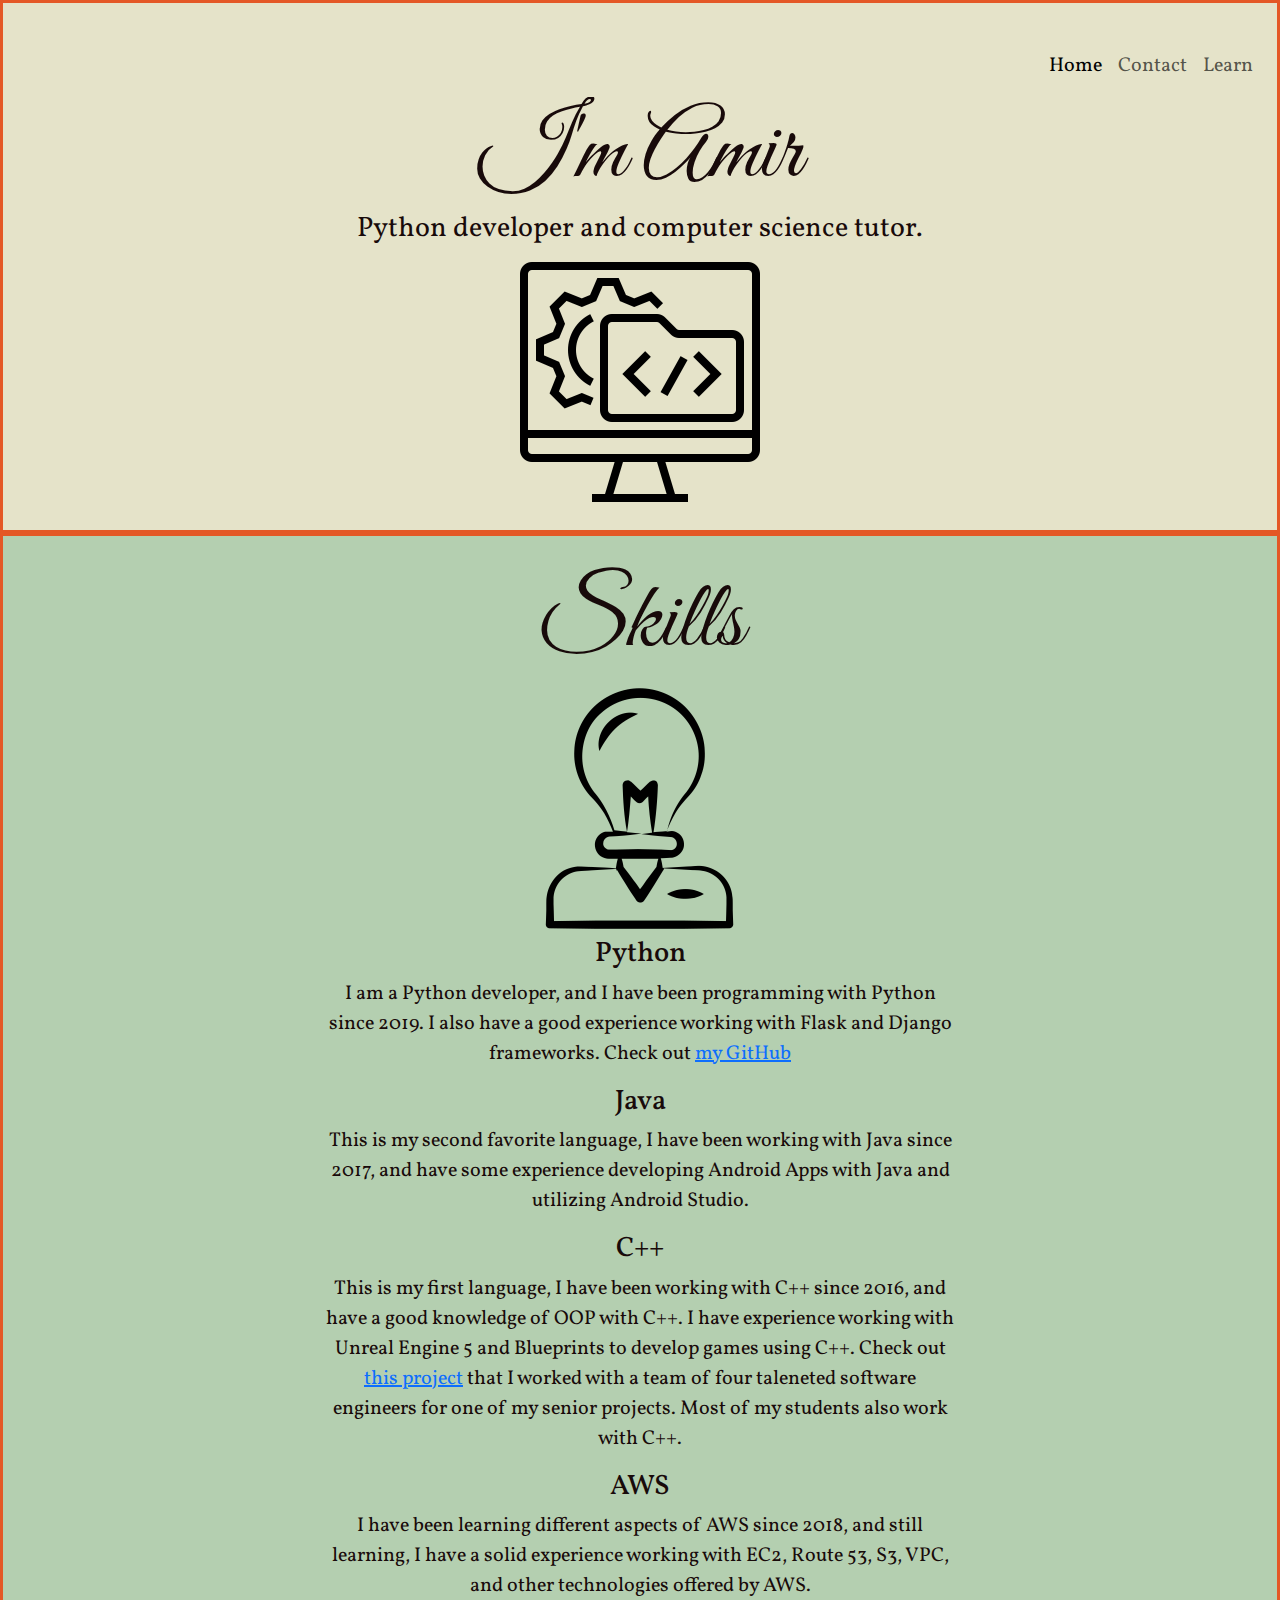
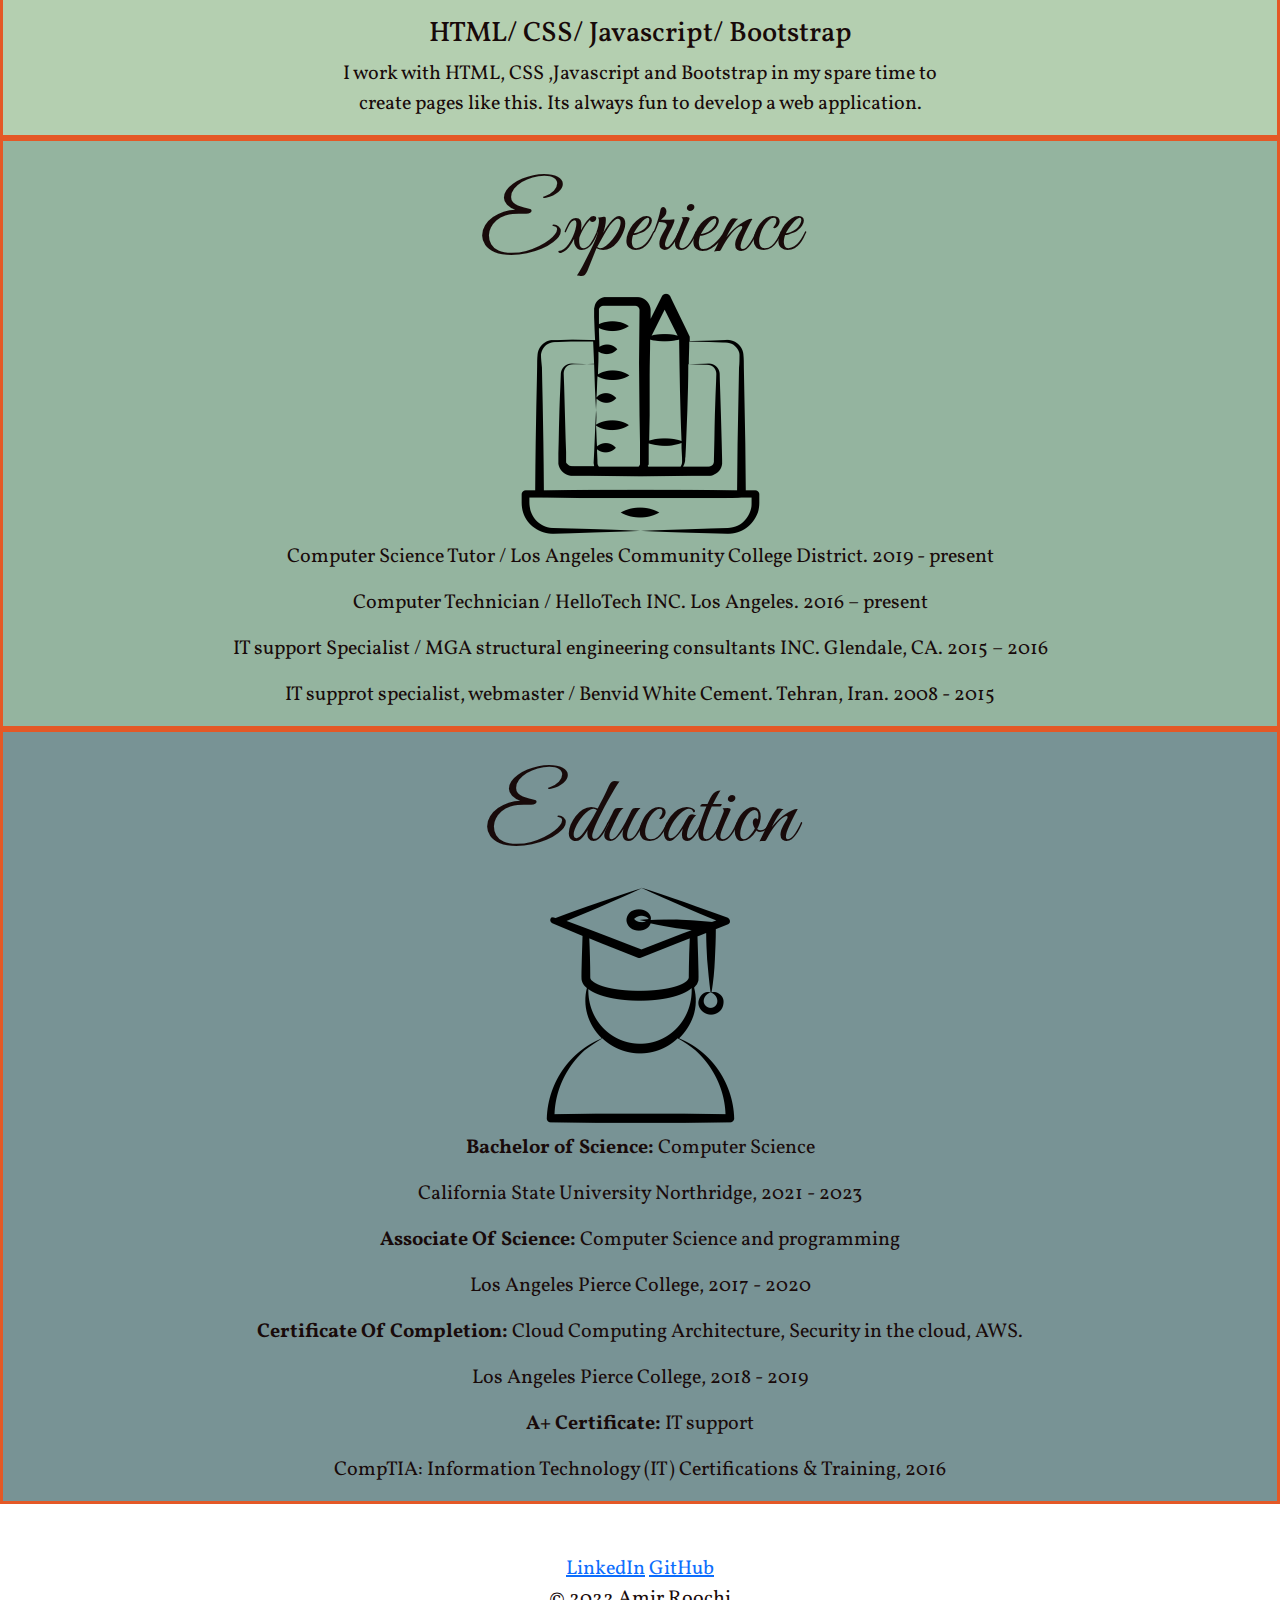
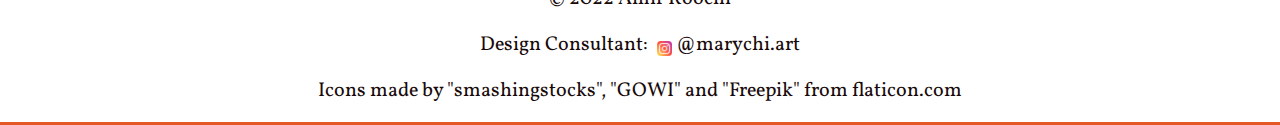
<file: index.html>
<!DOCTYPE html>
<html lang="en" dir="ltr">
  <head>
    <meta name="viewport" content="width=device-width, initial-scale=1">
    <meta charset="utf-8">
    <meta name="description:" content="This is my personal website, with some lessons in computer science, such as different algorithms, and data structures.">
    <meta name="keywords" content="binary tree, binary search, arrays, graphs, computer science, c++, java, python, algorithms, sort algorithms">
    <link href="https://cdn.jsdelivr.net/npm/bootstrap@5.0.0/dist/css/bootstrap.min.css" rel="stylesheet" >
    <script src="https://cdn.jsdelivr.net/npm/@popperjs/core@2.9.2/dist/umd/popper.min.js" ></script>
    <script src="https://cdn.jsdelivr.net/npm/bootstrap@5.0.1/dist/js/bootstrap.min.js" integrity="sha384-Atwg2Pkwv9vp0ygtn1JAojH0nYbwNJLPhwyoVbhoPwBhjQPR5VtM2+xf0Uwh9KtT" crossorigin="anonymous"></script>
    <link href="https://cdn.jsdelivr.net/npm/bootstrap@5.2.0/dist/css/bootstrap.min.css" rel="stylesheet" integrity="sha384-gH2yIJqKdNHPEq0n4Mqa/HGKIhSkIHeL5AyhkYV8i59U5AR6csBvApHHNl/vI1Bx" crossorigin="anonymous">
    <link rel="preconnect" href="https://fonts.googleapis.com">
    <link rel="preconnect" href="https://fonts.gstatic.com" crossorigin>
    <link href="https://fonts.googleapis.com/css2?family=Great+Vibes&family=Vollkorn:ital@1&family=Yellowtail&display=swap" rel="stylesheet">
    <link href="https://cdn.jsdelivr.net/npm/bootstrap@5.3.0-alpha1/dist/css/bootstrap.min.css" rel="stylesheet" integrity="sha384-GLhlTQ8iRABdZLl6O3oVMWSktQOp6b7In1Zl3/Jr59b6EGGoI1aFkw7cmDA6j6gD" crossorigin="anonymous">
    <script src="https://cdn.jsdelivr.net/npm/@popperjs/core@2.11.6/dist/umd/popper.min.js" integrity="sha384-oBqDVmMz9ATKxIep9tiCxS/Z9fNfEXiDAYTujMAeBAsjFuCZSmKbSSUnQlmh/jp3" crossorigin="anonymous"></script>
    <script src="https://cdn.jsdelivr.net/npm/bootstrap@5.3.0-alpha1/dist/js/bootstrap.min.js" integrity="sha384-mQ93GR66B00ZXjt0YO5KlohRA5SY2XofN4zfuZxLkoj1gXtW8ANNCe9d5Y3eG5eD" crossorigin="anonymous"></script>
    <link rel="stylesheet" href="css/styles.css">
    <link rel="icon" href="favicon.ico">
    <title>Amir Roochi</title>
  </head>
  <body>


    <!-- <div class="top-box" style="padding-bottom: 20px">
      <div class="dropdown menu">
    <button class="btn btn-secondary dropdown-toggle" type="button" data-bs-toggle="dropdown" aria-expanded="false">
      Menu
    </button>
    <ul class="dropdown-menu">
      <li><a class="dropdown-item" href="#">Action</a></li>
      <li><a class="dropdown-item" href="#">Another action</a></li>
      <li><a class="dropdown-item" href="#">Something else here</a></li>
    </ul>
  </div> -->
      <!-- <div class="menu">
        <button class="btn btn-dark" type="button" name="button">Home</button>
        <button onclick="document.location='contact.html'" class="btn btn-dark" type="button" name="button">Contact</button>
        <button onclick="document.location='lessons.html'" class="btn btn-dark" type="button" name="button">Lessons</button>
        <button onclick="location.href='https://github.com/AmirRoochi'" class="btn btn-dark" type="button" name="button">GitHub</button>
      </div> -->

    <div class="top-box" style="padding-bottom: 20px">
      <nav class="navbar navbar-expand-lg menu-bar">
    <div class="container-fluid">
      <!-- <a class="navbar-brand" href="#">Navbar</a> -->
      <button class="navbar-toggler" type="button" data-bs-toggle="collapse" data-bs-target="#navbarTogglerDemo02" aria-controls="navbarTogglerDemo02" aria-expanded="false" aria-label="Toggle navigation">
        <span class="navbar-toggler-icon"></span>
      </button>
      <div class="collapse navbar-collapse" id="navbarTogglerDemo02">
        <ul class="navbar-nav me-1">
          <li class="nav-item">
            <a class="nav-link active" aria-current="page" href="./index.html">Home</a>
          </li>
          <li class="nav-item">
            <a class="nav-link" href="./contact.html">Contact</a>
          </li>
          <li class="nav-item">
            <a class="nav-link" href="./lessons.html">Learn</a>
          </li>
        </ul>
        <!-- <form class="d-flex" role="search">
          <input class="form-control me-2" type="search" placeholder="Search" aria-label="Search">
          <button class="btn btn-outline-success" type="submit">Search</button>
        </form> -->
      </div>
    </div>
  </nav>
        <h1>I'm Amir</h1>
        <h3 style="font-weight: normal;">Python developer and computer science tutor.</h3>
        <img src="images/sw.png" alt="software development image">
    </div>

      <div class="skills-box">
        <h1>Skills</h1>
        <img src="images/skills.png" alt="skills image">
        <div>
          <h3>Python</h3>
          <p>I am a Python developer, and I have been programming with Python since 2019. I also have a good experience working with Flask and Django frameworks. Check out <a href="https://github.com/AmirRoochi">my GitHub</a></p>
        </div>
        <div>
          <h3>Java</h3>
          <p>This is my second favorite language, I have been working with Java since 2017, and have some experience developing Android Apps with Java and utilizing Android Studio.</p>
        </div>
        <div>
          <h3>C++</h3>
          <p>This is my first language, I have been working with C++ since 2016, and have a good knowledge of OOP with C++. 
            I have experience working with Unreal Engine 5 and Blueprints to develop games using C++. Check out <a href="https://store.steampowered.com/app/2442050/Edmund_and_Eliza/">this project</a>
            that I worked with a team of four taleneted software engineers for one of my senior projects. 
            Most of my students also work with C++.</p>
        </div>
        <div>
          <h3>AWS</h3>
          <p>I have been learning different aspects of AWS since 2018, and still learning, I have a solid experience working with EC2, Route 53, S3, VPC, and other technologies offered by AWS.</p>
        </div>
        <div>
          <h3>HTML/ CSS/ Javascript/ Bootstrap</h3>
          <p>I work with HTML, CSS ,Javascript and Bootstrap in my spare time to create pages like this. Its always fun to develop a web application. </p>
        </div>
      </div>

      <div class="experience-box">
        <h1>Experience</h1>
        <img src="images/exp.png" alt="experience image">
        <p>Computer Science Tutor / Los Angeles Community College District. 2019 - present</p>
        <p>Computer Technician / HelloTech INC. Los Angeles. 2016 – present</p>
        <p>IT support Specialist / MGA structural engineering consultants INC. Glendale, CA. 2015 – 2016</p>
        <p>IT supprot specialist, webmaster / Benvid White Cement. Tehran, Iran. 2008 - 2015</p>
      </div>

      <div class="education-box">
        <h1>Education</h1>
          <img src="images/grad.png" alt="education image">
            <p><strong>Bachelor of Science:</strong> Computer Science</p>
            <p>California State University Northridge, 2021 - 2023</p>
            <p><strong>Associate Of Science:</strong> Computer Science and programming</p>
            <p>Los Angeles Pierce College, 2017 - 2020</p>
            <p><strong>Certificate Of Completion:</strong> Cloud Computing Architecture, Security in the cloud, AWS.</p>
            <p>Los Angeles Pierce College, 2018 - 2019</p>
            <p><strong>A+ Certificate:</strong> IT support</p>
            <p>CompTIA: Information Technology (IT) Certifications & Training, 2016</p>

      </div>


    <footer>
      <a class="footer-link" href="https://www.linkedin.com/in/amir-roochi">LinkedIn</a>
      <a class="footer-link" href="https://github.com/AmirRoochi">GitHub</a>
      <p>© 2022 Amir Roochi</p>
      <p>Design Consultant: <img class="instagram" src="images/instagram.png" alt=""> @marychi.art</p>
      <p>Icons made by "smashingstocks", "GOWI" and "Freepik" from flaticon.com</p>
    </div>
    </footer>
    <div>


  </body>
</html>
</file>
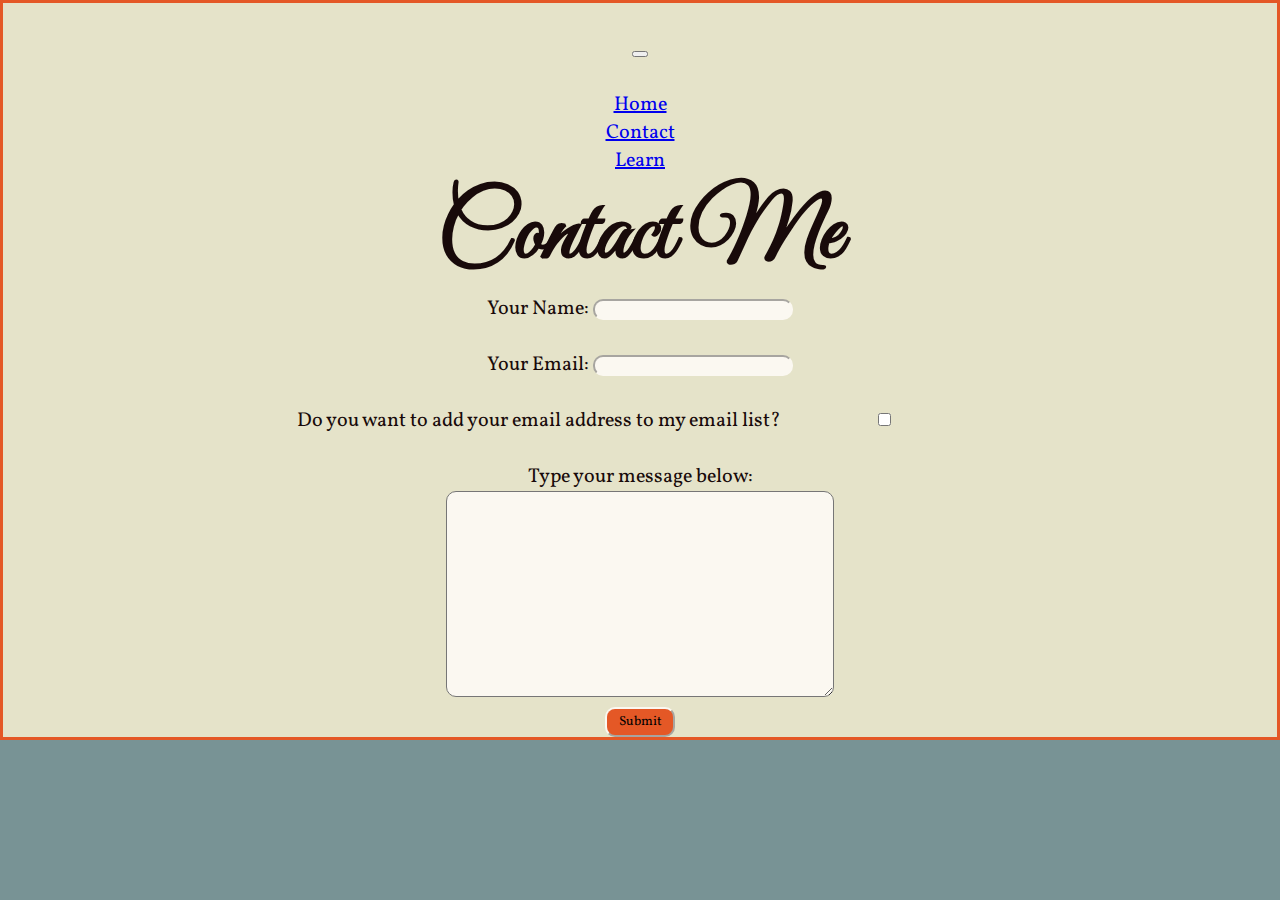
<file: contact.html>
<!DOCTYPE html>
<html lang="en" dir="ltr">
  <head>
    <meta name="viewport" content="width=device-width, initial-scale=1">
    <meta charset="utf-8">
    <meta name="description:" content="This is my personal website, with some lessons in computer science, such as different algorithms, and data structures.">
    <meta name="keywords" content="binary tree, binary search, arrays, graphs, computer science, c++, java, python, algorithms, sort algorithms">
    <link rel="preconnect" href="https://fonts.googleapis.com">
    <link rel="preconnect" href="https://fonts.gstatic.com" crossorigin>
    <link href="https://fonts.googleapis.com/css2?family=Great+Vibes&family=Vollkorn:ital@1&family=Yellowtail&display=swap" rel="stylesheet">
    <link href="https://cdn.jsdelivr.net/npm/bootstrap@5.2.0/dist/css/bootstrap.min.css" rel="stylesheet" integrity="sha384-gH2yIJqKdNHPEq0n4Mqa/HGKIhSkIHeL5AyhkYV8i59U5AR6csBvApHHNl/vI1Bx" crossorigin="anonymous">
    <link href="https://cdn.jsdelivr.net/npm/bootstrap@5.3.0-alpha1/dist/css/bootstrap.min.css" rel="stylesheet" integrity="sha384-GLhlTQ8iRABdZLl6O3oVMWSktQOp6b7In1Zl3/Jr59b6EGGoI1aFkw7cmDA6j6gD" crossorigin="anonymous">
    <script src="https://cdn.jsdelivr.net/npm/@popperjs/core@2.11.6/dist/umd/popper.min.js" integrity="sha384-oBqDVmMz9ATKxIep9tiCxS/Z9fNfEXiDAYTujMAeBAsjFuCZSmKbSSUnQlmh/jp3" crossorigin="anonymous"></script>
    <script src="https://cdn.jsdelivr.net/npm/bootstrap@5.3.0-alpha1/dist/js/bootstrap.min.js" integrity="sha384-mQ93GR66B00ZXjt0YO5KlohRA5SY2XofN4zfuZxLkoj1gXtW8ANNCe9d5Y3eG5eD" crossorigin="anonymous"></script>
    <link rel="stylesheet" href="css/styles.css">
    <link rel="icon" href="favicon.ico">
    <title>Contact Me</title>
  </head>
  <body>
    <div class="top-box">
      <!-- <div class="menu">
        <button onclick="document.location='index.html'" class="btn btn-dark" type="button" name="button">Home</button>
        <button onclick="document.location='contact.html'" class="btn btn-dark" type="button" name="button">Contact</button>
        <button onclick="document.location='lessons.html'" class="btn btn-dark" type="button" name="button">Lessons</button>
        <button onclick="location.href='https://github.com/AmirRoochi'" class="btn btn-dark" type="button" name="button">GitHub</button>
      </div> -->
      <nav class="navbar navbar-expand-lg menu-bar">
    <div class="container-fluid">
      <!-- <a class="navbar-brand" href="#">Navbar</a> -->
      <button class="navbar-toggler" type="button" data-bs-toggle="collapse" data-bs-target="#navbarTogglerDemo02" aria-controls="navbarTogglerDemo02" aria-expanded="false" aria-label="Toggle navigation">
        <span class="navbar-toggler-icon"></span>
      </button>
      <div class="collapse navbar-collapse" id="navbarTogglerDemo02">
        <ul class="navbar-nav me-1">
          <li class="nav-item">
            <a class="nav-link active" aria-current="page" href="./index.html">Home</a>
          </li>
          <li class="nav-item">
            <a class="nav-link" href="./contact.html">Contact</a>
          </li>
          <li class="nav-item">
            <a class="nav-link" href="./lessons.html">Learn</a>
          </li>
        </ul>
        <!-- <form class="d-flex" role="search">
          <input class="form-control me-2" type="search" placeholder="Search" aria-label="Search">
          <button class="btn btn-outline-success" type="submit">Search</button>
        </form> -->
      </div>
    </div>
  </nav>
      <h1>Contact Me</h1>
      <form class="" action="mailto: amirroochi@gmail.com" method="post" enctype="text/plain">
        <label for="">Your Name: </label>
        <input type="text" name="Name" value="">
        <br><br>
        <label for="">Your Email: </label>
        <input type="email" name="Email" value="">
        <br>
        <!-- <label for="">Attach your file: </label>
        <input type="file" name="" value=""> -->
        <br>
        <label for="">Do you want to add your email address to my email list? </label>
        <input type="checkbox" name="" value="">
        <br><br>
        <label for="">Type your message below: </label><br>
        <textarea name="Message"></textarea><br>
        <input class="submit-button" type="submit" name="" value="Submit">
      </form>
    </div>



  </body>
</html>
</file>
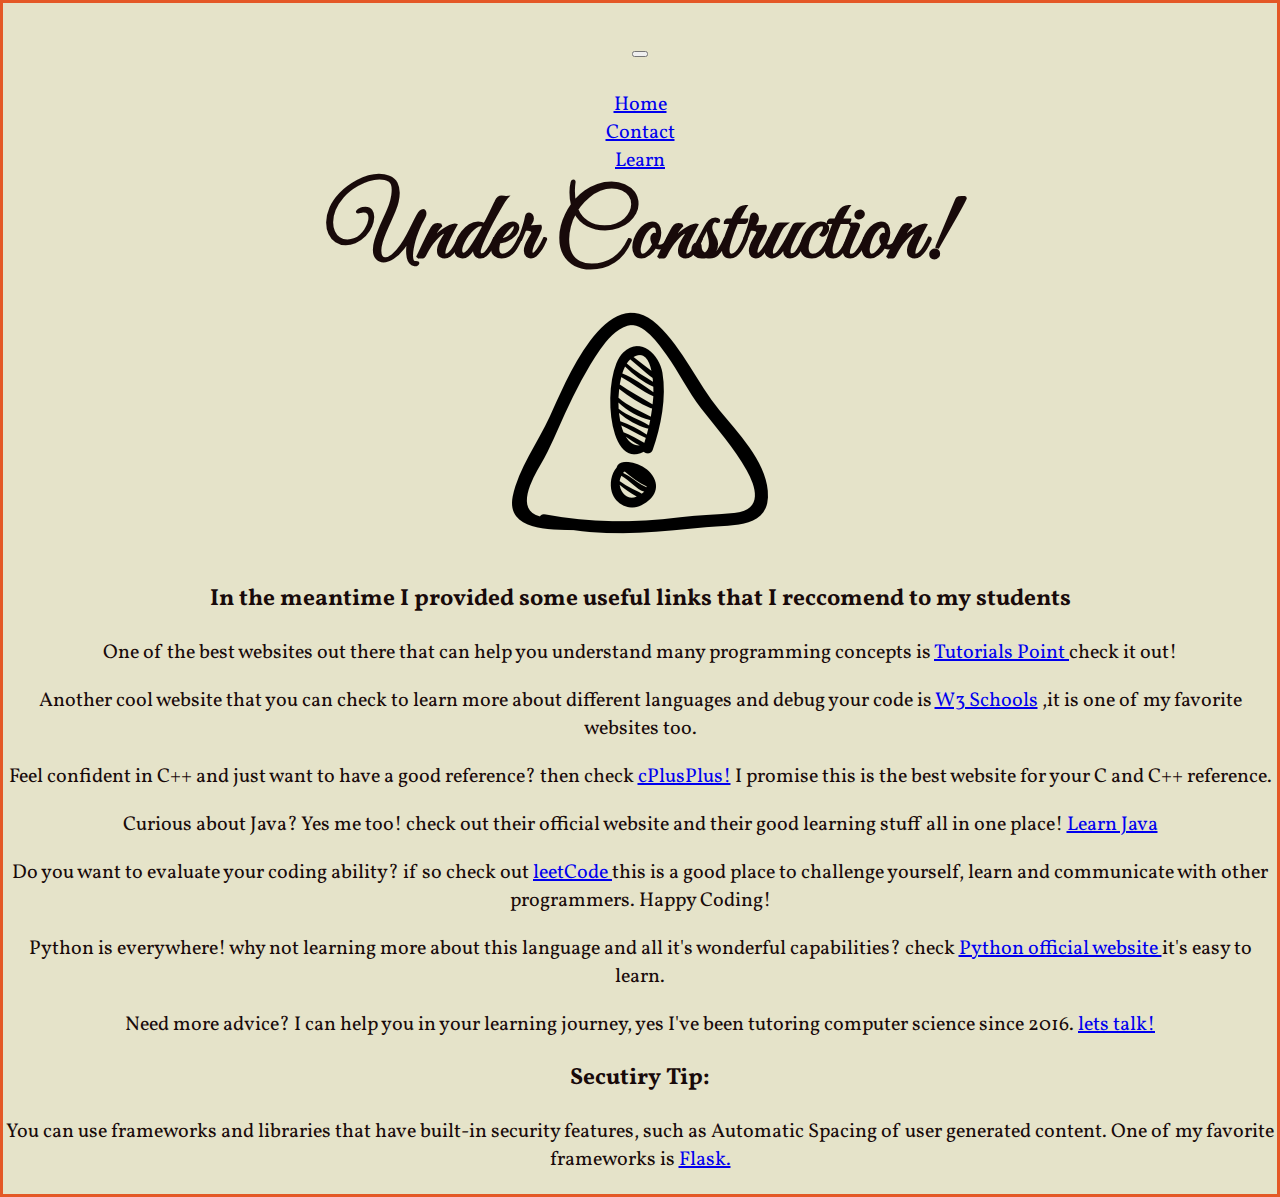
<file: lessons.html>
<!DOCTYPE html>
<html lang="en" dir="ltr">
  <head>
    <meta name="viewport" content="width=device-width, initial-scale=1">
    <meta charset="utf-8">
    <meta name="description:" content="This is my personal website, with some lessons in computer science, such as different algorithms, and data structures.">
    <meta name="keywords" content="binary tree, binary search, arrays, graphs, computer science, c++, java, python, algorithms, sort algorithms">
    <link rel="preconnect" href="https://fonts.googleapis.com">
    <link rel="preconnect" href="https://fonts.gstatic.com" crossorigin>
    <link href="https://fonts.googleapis.com/css2?family=Great+Vibes&family=Vollkorn:ital@1&family=Yellowtail&display=swap" rel="stylesheet">
    <link href="https://cdn.jsdelivr.net/npm/bootstrap@5.3.0-alpha1/dist/css/bootstrap.min.css" rel="stylesheet" integrity="sha384-GLhlTQ8iRABdZLl6O3oVMWSktQOp6b7In1Zl3/Jr59b6EGGoI1aFkw7cmDA6j6gD" crossorigin="anonymous">
    <script src="https://cdn.jsdelivr.net/npm/@popperjs/core@2.11.6/dist/umd/popper.min.js" integrity="sha384-oBqDVmMz9ATKxIep9tiCxS/Z9fNfEXiDAYTujMAeBAsjFuCZSmKbSSUnQlmh/jp3" crossorigin="anonymous"></script>
    <script src="https://cdn.jsdelivr.net/npm/bootstrap@5.3.0-alpha1/dist/js/bootstrap.min.js" integrity="sha384-mQ93GR66B00ZXjt0YO5KlohRA5SY2XofN4zfuZxLkoj1gXtW8ANNCe9d5Y3eG5eD" crossorigin="anonymous"></script>
    <link rel="stylesheet" href="css/styles.css">
    <link rel="icon" href="favicon.ico">
    <title>Lessons</title>
  </head>
  <body>
    <div class="top-box">
      <!-- <div class="menu">
        <button onclick="document.location='index.html'" class="menu-button" type="button" name="button">Home</button>
        <button onclick="document.location='contact.html'" class="menu-button" type="button" name="button">Contact</button>
        <button onclick="document.location='lessons.html'" class="menu-button" type="button" name="button">Lessons</button>
        <button onclick="location.href='https://github.com/AmirRoochi'" class="menu-button" type="button" name="button">GitHub</button> -->
        <nav class="navbar navbar-expand-lg menu-bar">
      <div class="container-fluid">
        <!-- <a class="navbar-brand" href="#">Navbar</a> -->
        <button class="navbar-toggler" type="button" data-bs-toggle="collapse" data-bs-target="#navbarTogglerDemo02" aria-controls="navbarTogglerDemo02" aria-expanded="false" aria-label="Toggle navigation">
          <span class="navbar-toggler-icon"></span>
        </button>
        <div class="collapse navbar-collapse" id="navbarTogglerDemo02">
          <ul class="navbar-nav me-1">
            <li class="nav-item">
              <a class="nav-link active" aria-current="page" href="./index.html">Home</a>
            </li>
            <li class="nav-item">
              <a class="nav-link" href="./contact.html">Contact</a>
            </li>
            <li class="nav-item">
              <a class="nav-link" href="./lessons.html">Learn</a>
            </li>
          </ul>
          <!-- <form class="d-flex" role="search">
            <input class="form-control me-2" type="search" placeholder="Search" aria-label="Search">
            <button class="btn btn-outline-success" type="submit">Search</button>
          </form> -->
        </div>
      </div>
    </nav>


      <h1>Under Construction!</h1>
      <img src="images/cons.png" alt="">
      <h3>In the meantime I provided some useful links that I reccomend to my students</h3>
      <p>One of the best websites out there that can help you understand many programming concepts is <a href="https://www.tutorialspoint.com/index.htm"> Tutorials Point </a> check it out!</p>
      <p>Another cool website that you can check to learn more about different languages and debug your code is <a href="https://www.w3schools.com/">W3 Schools</a> ,it is one of my favorite websites too.</p>
      <p>Feel confident in C++ and just want to have a good reference? then check <a href="https://www.cplusplus.com/reference/">cPlusPlus!</a> I promise this is the best website for your C and C++ reference.</p>
      <p>Curious about Java? Yes me too! check out their official website and their good learning stuff all in one place! <a href="https://dev.java/learn/">Learn Java</a> </p>
      <p>Do you want to evaluate your coding ability? if so check out <a href="https://leetcode.com/problemset/all/"> leetCode </a>this is a good place to challenge yourself, learn and communicate with other programmers. Happy Coding! </p>
      <p>Python is everywhere! why not learning more about this language and all it's wonderful capabilities? check <a href="https://docs.python.org/3/">Python official website </a> it's easy to learn. </p>
      <p>Need more advice? I can help you in your learning journey, yes I've been tutoring computer science since 2016. <a href="contact.html">lets talk!</a> </p>
      <h3>Secutiry Tip: </h3>
      <p >You can use frameworks and libraries that have built-in security features, 
        such as Automatic Spacing of user generated content. One of my favorite frameworks is <a href="https://flask.palletsprojects.com/en/2.3.x/">Flask.</a> </p>
    </div>
  </body>
</html>
</file>
<file: css/styles.css>
body{
  margin: 0px;
  color: #180A0A;
  text-align: center;
  font-family: 'Vollkorn', serif;
  font-size: 20px;
  background-color: #789395;
}

h1{
  font-family: 'Great Vibes', cursive;
  font-size: 6rem;
  margin: 0;
  color: #180A0A;
}

.top-box{
  background-color: #E5E3C9;
  position: relative;
  padding-top: 2rem;
  border: solid;
  /* border-radius: 30px; */
  border-color: #E45826;
  height: auto;

}

.menu-bar {
    background-color: #E5E3C9;
}

.skills-box{
  background-color: #B4CFB0;
  position: relative;
  padding-top: 30px;
  border: solid;
  /* border-radius: 30px; */
  border-color: #E45826;


}

.skills-box > div{
    width: 50%;
    margin: auto;
}

.experience-box{
  background-color: #94B49F;
  position: relative;
  padding-top: 30px;
  border: solid;
  /* border-radius: 30px; */
  border-color: #E45826;
  /* height: 550px; */
}

.education-box{
  background-color: #789395;
  position: relative;
  padding-top: 30px;
  border: solid;
  /* border-radius: 30px; */
  border-color: #E45826;
  /* height: 550px; */
}

.top-header{
  position: absolute;
  left: 50px;
  top: 50px;
}
.footer-par{
  position: absolute;
  left: 800px;
  top:50px;
}

.header-par{
  position: absolute;
  font-size: 25px;
  top: 50%;

  width: 30%;
}

.menu-button{
  background-color: #E45826;
  height: 30px;
  width: 70px;
  border-radius: 10px;
  font-family: 'Vollkorn', serif;

  /* font-size: 30px; */
}

.menu-button:hover{
  height:40px;
  width: 80px;
  font-size: 20px;
}

.menu{
  position: absolute;
  display: inline-block;
  right: 30px;
  top:40px;
}

.submit-button{
  background-color: #E45826;
  height: 30px;
  width: 70px;
  border-radius: 10px;
  font-family: 'Vollkorn', serif;
}

input{
  background-color: #FBF8F1;
  width: 15%;
  border-radius: 10px;
  border-color: #FBF8F1;
}

textarea{
  width: 30%;
  height: 200px;
  border-radius: 10px;
  background-color: #FBF8F1;
}

footer{
  background-color: White;
  position: relative;
  padding-top: 50px;
  border-bottom: solid;
  border-color: #E45826;

}

.skill-table{
  /* position: absolute;
  left: 500px;
  top: 160px; */
  display: flex;
  flex-flow: row wrap;
  font-size: 35px;
  text-align: justify;
}


.experience-table{
  text-align: justify;
  position: absolute;
  left: 500px;
  top: 160px;
  font-size: 35px;

}

ul{
  display: inline;
  margin: auto;
}

.instagram{
  padding: 5px 0px 0px 5px;
  height: 20px;
  width: 20px;
}


.row{
  margin: auto;
}

.row > p{
  width: 50%;
  text-align: center;
  padding-left: 30px;
  float: clear;
}
.knowledge{
  position: absolute;
  height: 250px;
  width: 200px;
  left: 120px;
  bottom: 100px;
}

.experience{
  position: absolute;
  height: 250px;
  width: 200px;
  left: 120px;
  bottom: 150px;
}

.bicycle{
  position: relative;
  right: 250px;
  height: auto;
  width: auto;
  left: 200px;
}

a{
  color: ##11999E;
}

a:hover{
  font-size: 22px;
}

.skill-row{
  width: 20%;

}
</file>
